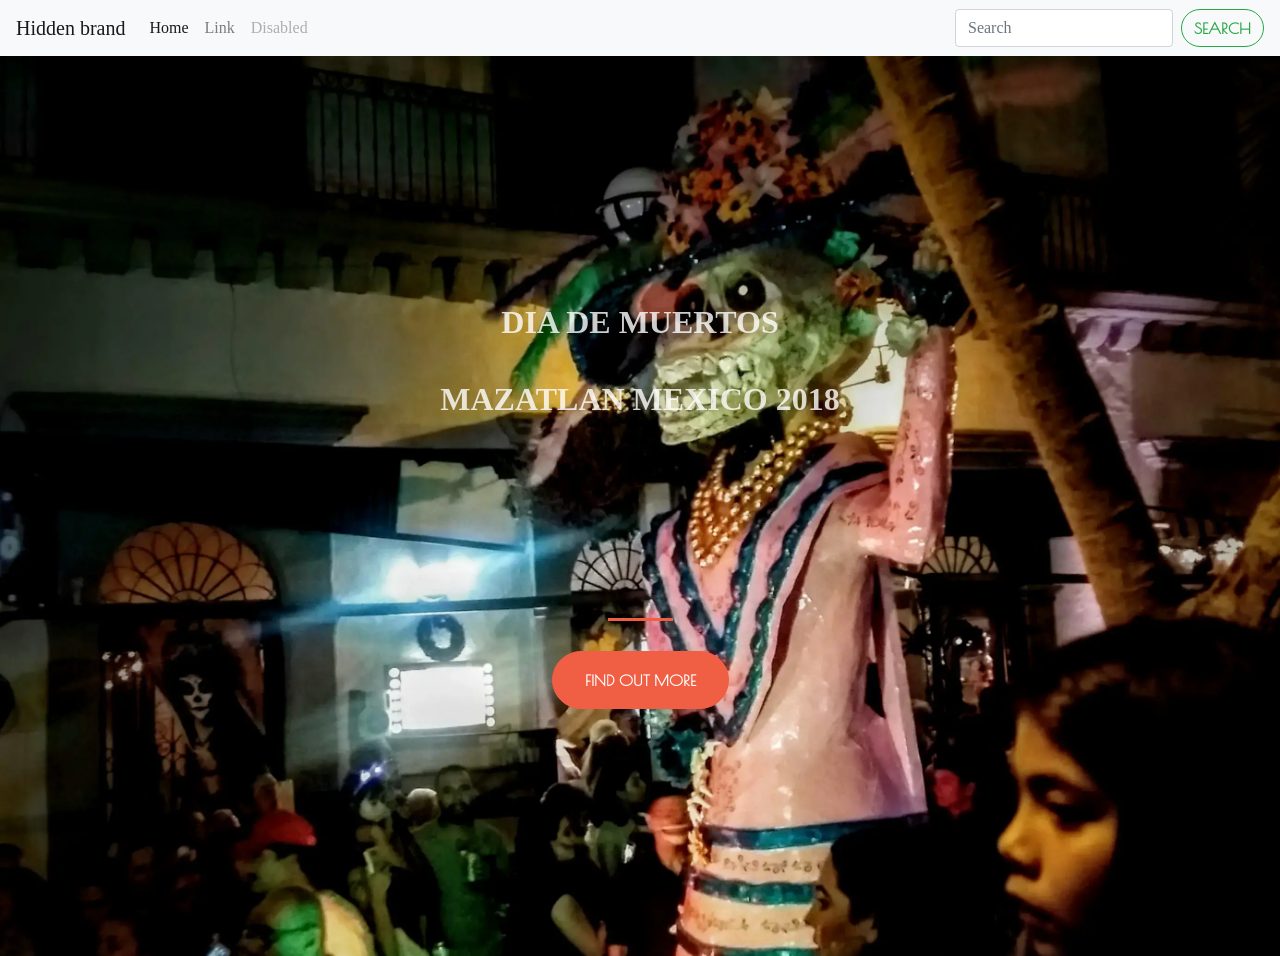
<file: index.html>
<!DOCTYPE html>
<html>
  <head>
    
     <!-- Required meta tags -->
    <meta charset="utf-8">
    <meta name="viewport" content="width=device-width, initial-scale=1, shrink-to-fit=no">

    <title>Dia de Muertos - Mazatlan, MX 2018</title>

    <!-- Google Fonts -->
    <link href="https://fonts.googleapis.com/css?family=Poiret+One" rel="stylesheet">

    <!-- Note that the below Bootstrap file is a specific version. If you grab the most
    current from Bootstrap website, you will see the button grow transition being a lot faster
    than in my video. Use whichever style sheet you like best! -->
    <!-- Bootstrap CSS from a CDN. This way you don't have to include the bootstrap file yourself -->
    <link rel="stylesheet" href="https://maxcdn.bootstrapcdn.com/bootstrap/4.0.0/css/bootstrap.min.css" integrity="sha384-Gn5384xqQ1aoWXA+058RXPxPg6fy4IWvTNh0E263XmFcJlSAwiGgFAW/dAiS6JXm" crossorigin="anonymous">

    <!-- My own stylesheet -->
    <link rel="stylesheet" href="https://stackpath.bootstrapcdn.com/bootstrap/4.1.3/css/bootstrap.min.css" integrity="sha384-MCw98/SFnGE8fJT3GXwEOngsV7Zt27NXFoaoApmYm81iuXoPkFOJwJ8ERdknLPMO" crossorigin="anonymous">
    <link href="style.css" rel="stylesheet">
    
               <!-- header-->

<nav class="navbar navbar-expand-lg navbar-light bg-light">
  <button class="navbar-toggler" type="button" data-toggle="collapse" data-target="#navbarTogglerDemo01" aria-controls="navbarTogglerDemo01" aria-expanded="false" aria-label="Toggle navigation">
    <span class="navbar-toggler-icon"></span>
  </button>
  <div class="collapse navbar-collapse" id="navbarTogglerDemo01">
    <a class="navbar-brand" href="#">Hidden brand</a>
    <ul class="navbar-nav mr-auto mt-2 mt-lg-0">
      <li class="nav-item active">
        <a class="nav-link" href="#">Home <span class="sr-only">(current)</span></a>
      </li>
      <li class="nav-item">
        <a class="nav-link" href="#">Link</a>
      </li>
      <li class="nav-item">
        <a class="nav-link disabled" href="#">Disabled</a>
      </li>
    </ul>
    <form class="form-inline my-2 my-lg-0">
      <input class="form-control mr-sm-2" type="search" placeholder="Search" aria-label="Search">
      <button class="btn btn-outline-success my-2 my-sm-0" type="submit">Search</button>
    </form>
  </div>
</nav> 
      
  </head>
  <body>

    <header class="startup text-center text-white d-flex">

      <div class="container my-auto">
        <div class="row">
          <div class="col-lg-12 my-auto">
            <h1 class="text-uppercase faded">
              <strong>Dia de Muertos</strong>
              <br></br>
              <strong>Mazatlan Mexico 2018</strong>

              
            </h1>
            <hr>
          </div>
          <div class="col-lg-12 my-auto">

            <!-- Begin Mailchimp Signup Form -->
                  
          </style>
          <div id="mc_embed_signup">
          <form action="https://twitter.us19.list-manage.com/subscribe/post?u=edbe7f0c9f2304a3401dfb0b9&amp;id=3936307aad" method="post" id="mc-embedded-subscribe-form" name="mc-embedded-subscribe-form" class="validate" target="_blank" novalidate>
              <div id="mc_embed_signup_scroll">
                        
              <!-- real people should not fill this in and expect good things - do not remove this or risk form bot signups-->
              <div style="position: absolute; left: -5000px;" aria-hidden="true"><input type="text" name="b_edbe7f0c9f2304a3401dfb0b9_3936307aad" tabindex="-1" value=""></div>
              <div class="clear"><input class="btn btn-primary btn-xl" type="submit" value="Find out More" name="subscribe" id="mc-embedded-subscribe" class="button">
              </div>
              </div>
          </form>
          </div>

          <!--End mc_embed_signup-->       
            
          </div>
        </div>
      </div>
    </header>

 

    <script src="https://code.jquery.com/jquery-3.3.1.slim.min.js" integrity="sha384-q8i/X+965DzO0rT7abK41JStQIAqVgRVzpbzo5smXKp4YfRvH+8abtTE1Pi6jizo" crossorigin="anonymous"></script>
    <script src="https://cdnjs.cloudflare.com/ajax/libs/popper.js/1.14.3/umd/popper.min.js" integrity="sha384-ZMP7rVo3mIykV+2+9J3UJ46jBk0WLaUAdn689aCwoqbBJiSnjAK/l8WvCWPIPm49" crossorigin="anonymous"></script>
    <script src="https://stackpath.bootstrapcdn.com/bootstrap/4.1.3/js/bootstrap.min.js" integrity="sha384-ChfqqxuZUCnJSK3+MXmPNIyE6ZbWh2IMqE241rYiqJxyMiZ6OW/JmZQ5stwEULTy" crossorigin="anonymous"></script>
  </body>

</html>
</file>
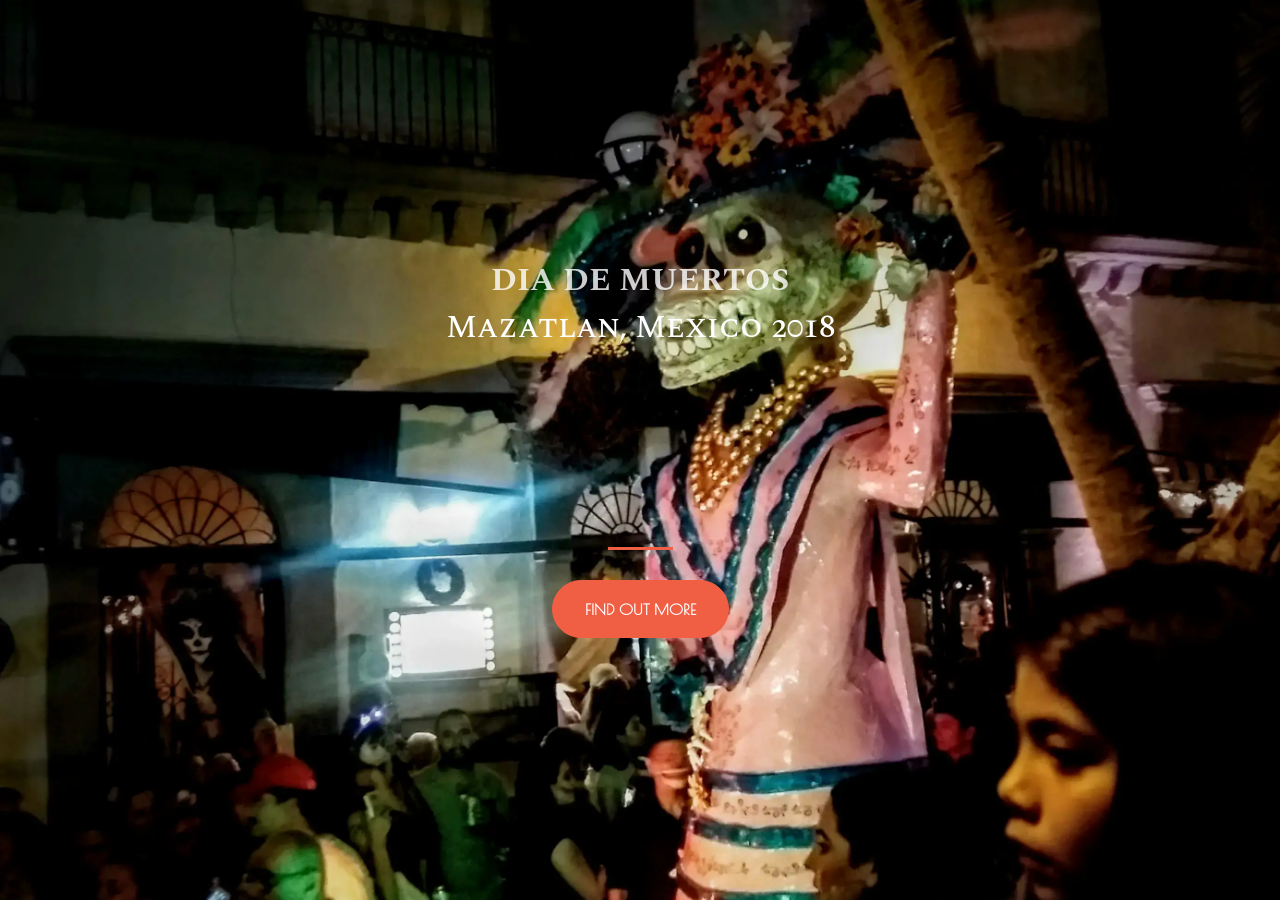
<file: index (1).html>
<!DOCTYPE html>
<html>
  <head>
    <title>Dia de Muertos - Mazatlan 2018</title>

    <!-- Google Fonts -->
    <link href="https://fonts.googleapis.com/css?family=Spectral+SC" rel="stylesheet">
    <link href="https://fonts.googleapis.com/css?family=Poiret+One" rel="stylesheet">

    <!-- Note that the below Bootstrap file is a specific version. If you grab the most
    current from Bootstrap website, you will see the button grow transition being a lot faster
    than in my video. Use whichever style sheet you like best! -->
    <!-- Bootstrap CSS from a CDN. This way you don't have to include the bootstrap file yourself -->
    <link rel="stylesheet" href="https://stackpath.bootstrapcdn.com/bootstrap/4.1.3/css/bootstrap.min.css" integrity="sha384-MCw98/SFnGE8fJT3GXwEOngsV7Zt27NXFoaoApmYm81iuXoPkFOJwJ8ERdknLPMO" crossorigin="anonymous">

    <!-- My own stylesheet -->
    <link href="style.css" rel="stylesheet">
  </head>
  <body>

    <header class="startup text-center text-white d-flex">
      <div class="container my-auto">
        <div class="row">
          <div class="col-lg-12 my-auto">
            <h1 class="text-uppercase faded">
              <strong>Dia de Muertos</strong>
            </h1>
            <h2>Mazatlan, Mexico 2018</h2>
            <hr>
          </div>
          <div class="col-lg-12 my-auto">

                      <!-- Begin Mailchimp Signup Form -->
          <link href="//cdn-images.mailchimp.com/embedcode/slim-10_7.css" rel="stylesheet" type="text/css">
          <style type="text/css">
            #mc_embed_signup{clear:left; font:14px Helvetica,Arial,sans-serif; }
            /* Add your own Mailchimp form style overrides in your site stylesheet or in this style block.
               We recommend moving this block and the preceding CSS link to the HEAD of your HTML file. */
          </style>
          <div id="mc_embed_signup">
          <form action="https://twitter.us19.list-manage.com/subscribe/post?u=edbe7f0c9f2304a3401dfb0b9&amp;id=968517edca" method="post" id="mc-embedded-subscribe-form" name="mc-embedded-subscribe-form" class="validate" target="_blank" novalidate>
              <div id="mc_embed_signup_scroll">
             <!-- real people should not fill this in and expect good things - do not remove this or risk form bot signups-->
              <div style="position: absolute; left: -5000px;" aria-hidden="true"><input type="text" name="b_edbe7f0c9f2304a3401dfb0b9_968517edca" tabindex="-1" value=""></div>
              <div class="clear"><input class="btn btn-primary btn-xl"type="submit" value="Find out More" name="subscribe" id="mc-embedded-subscribe" class="button"></div>
              </div>
          </form>
          </div>

          <!--End mc_embed_signup-->
            </div>
        </div>
      </div>
    </header>

  </body>

</html>
</file>
<file: style.css>
body,
html {
  width: 100%;
  height: 100%; 
}

body {
  font-family: 'Spectral SC', serif;
}

hr {
  max-width: 65px;
  border-width: 3px;
  border-color: #F05F44; 
}

.faded {
  color: rgba(255, 255, 255, 0.8); 
}

header.startup {
  background-position: center;
  background-image: url(header.webp);
  background-size: cover;
  height: 100%;
}

header.startup hr {
  margin-top: 200px;
  margin-bottom: 30px; 
}

header.startup h1 {
  font-size: 2rem; 
}

.btn {
  font-weight: 700;
  text-transform: uppercase;
  border-radius: 300px;
  font-family: 'Poiret One', cursive;
}

.btn-xl {
  padding: 1rem 2rem; 
}

.btn-primary {
  background-color: #F05F44;
  border-color: #F05F44; }

.btn-primary:hover {
  background-color: #ee4b08;
  border-color: #ee4b08;
  border-width: 5px;
  cursor: pointer;
}
</file>
